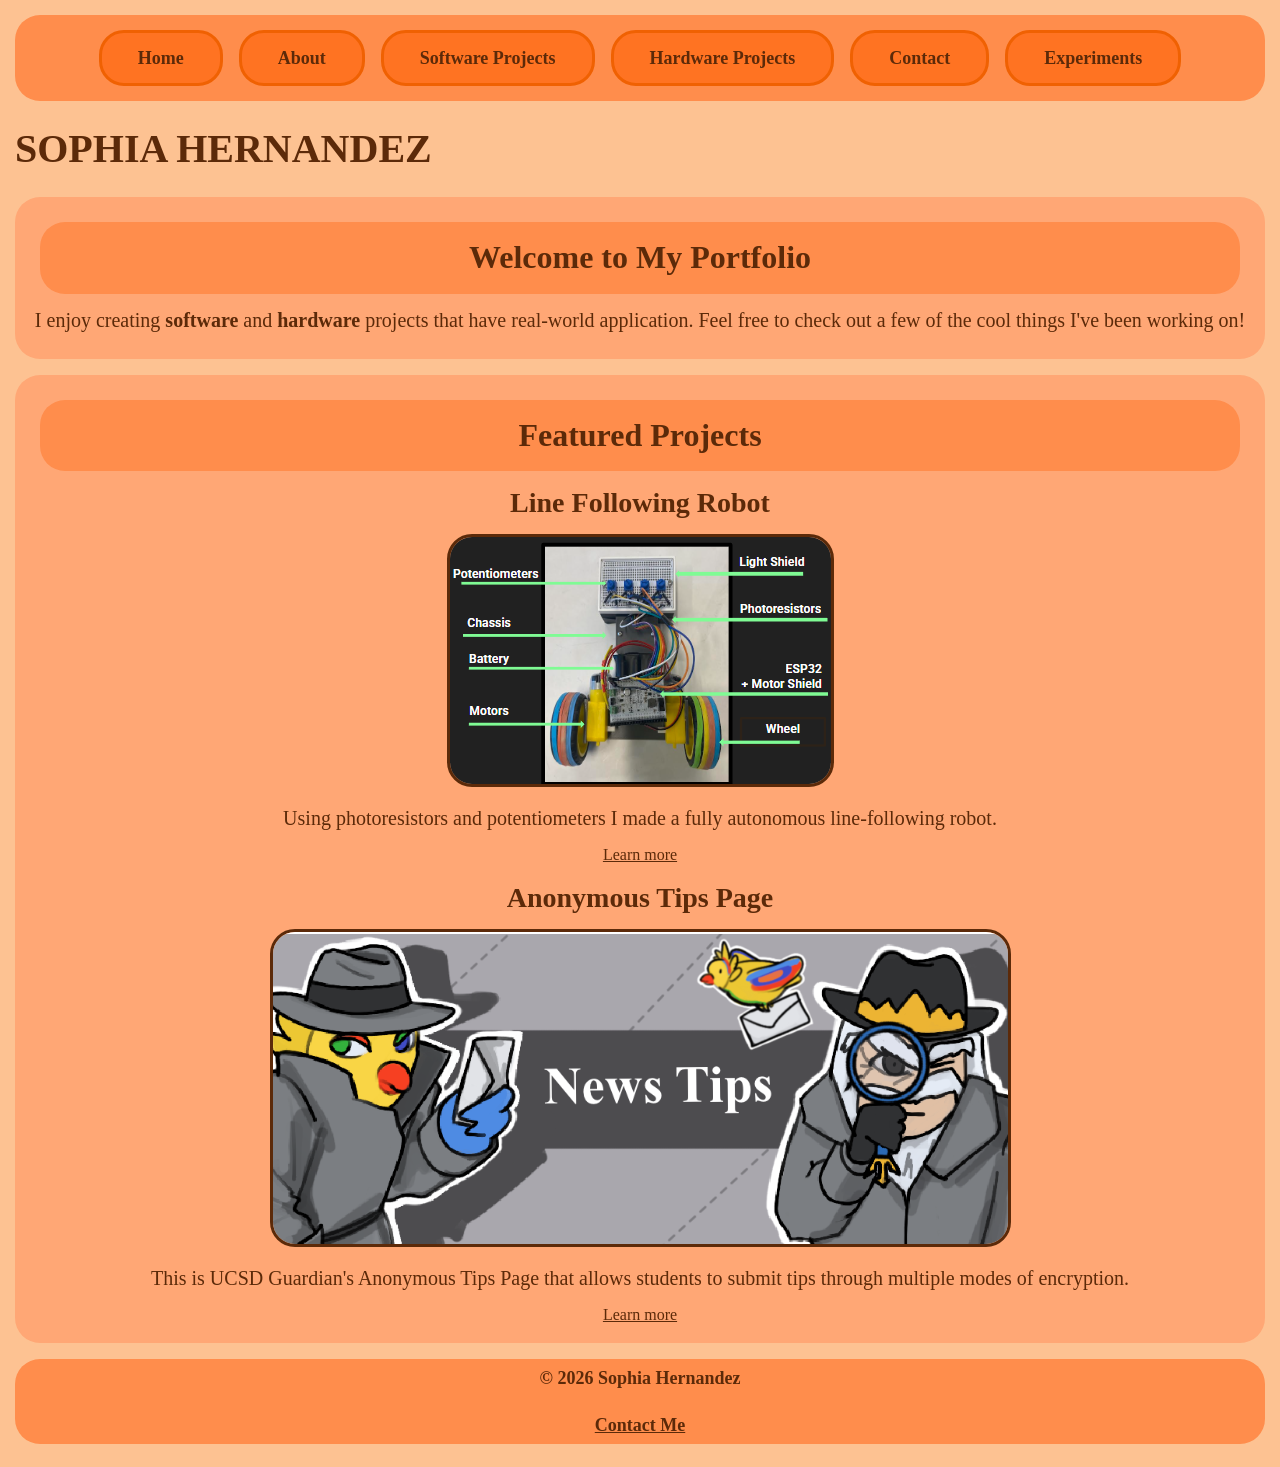
<file: index.html>
<!DOCTYPE html>
<html lang="en">
<head>
    <meta charset="UTF-8">
    <meta name="viewport" content="width=device-width, initial-scale=1.0">

    <title>Sophia Hernandez - Portfolio</title>
    <link rel="stylesheet" href="styles.css">
</head>

<body>
    <header>
        <nav>
            <ul>
                <li><a href="index.html">Home</a></li>
                <li><a href="about.html">About</a></li>
                <li><a href="software.html">Software Projects</a></li>
                <li><a href="hardware.html">Hardware Projects</a></li>
                <li><a href="contact.html">Contact</a></li>
                <li><a href="experiments.html">Experiments</a></li>
            </ul>
        </nav>
        <h1>SOPHIA HERNANDEZ</h1>
    </header>

    <main>
        <section>
            <h2>Welcome to My Portfolio</h2>
            <p>
                I enjoy creating <strong>software</strong> and <strong>hardware</strong> projects 
                that have real-world application. Feel free to check out a few of the cool things I've been
                working on!
            </p>
        </section>
        <section>
            <h2>Featured Projects</h2>
            <article>
                <h3>Line Following Robot</h3>
                    <picture>
                        <source srcset="images/line-robot.png" type="image/png">
                        <img src="images/line-robot.png" alt="Line Following Robot with materials highlighted: Light shield,
                        photoresistors, potentiometers, motors, ESP32, wheel, motor shield, battery, and chassis.">
                    </picture>
                <p>Using photoresistors and potentiometers I made a fully autonomous line-following robot.</p>
                <a href="hardware.html">Learn more</a>
            </article>
            <article>
                <h3>Anonymous Tips Page</h3>
                    <picture>
                        <source srcset="images/anon-tips.png" type="image/png">
                        <img src="images/anon-tips.png" alt="Anonymous Tips Page Title Card with two investigator birds in the background.">
                    </picture>
                <p>This is UCSD Guardian's Anonymous Tips Page that allows students to submit tips through multiple modes of encryption.</p>
                <a href="software.html">Learn more</a>
            </article>
        </section>
    </main>

    <footer>
        <p>&copy; 2026 Sophia Hernandez</p>
        <p><a href="contact.html">Contact Me</a></p>
    </footer>
</body>
</html>
</file>
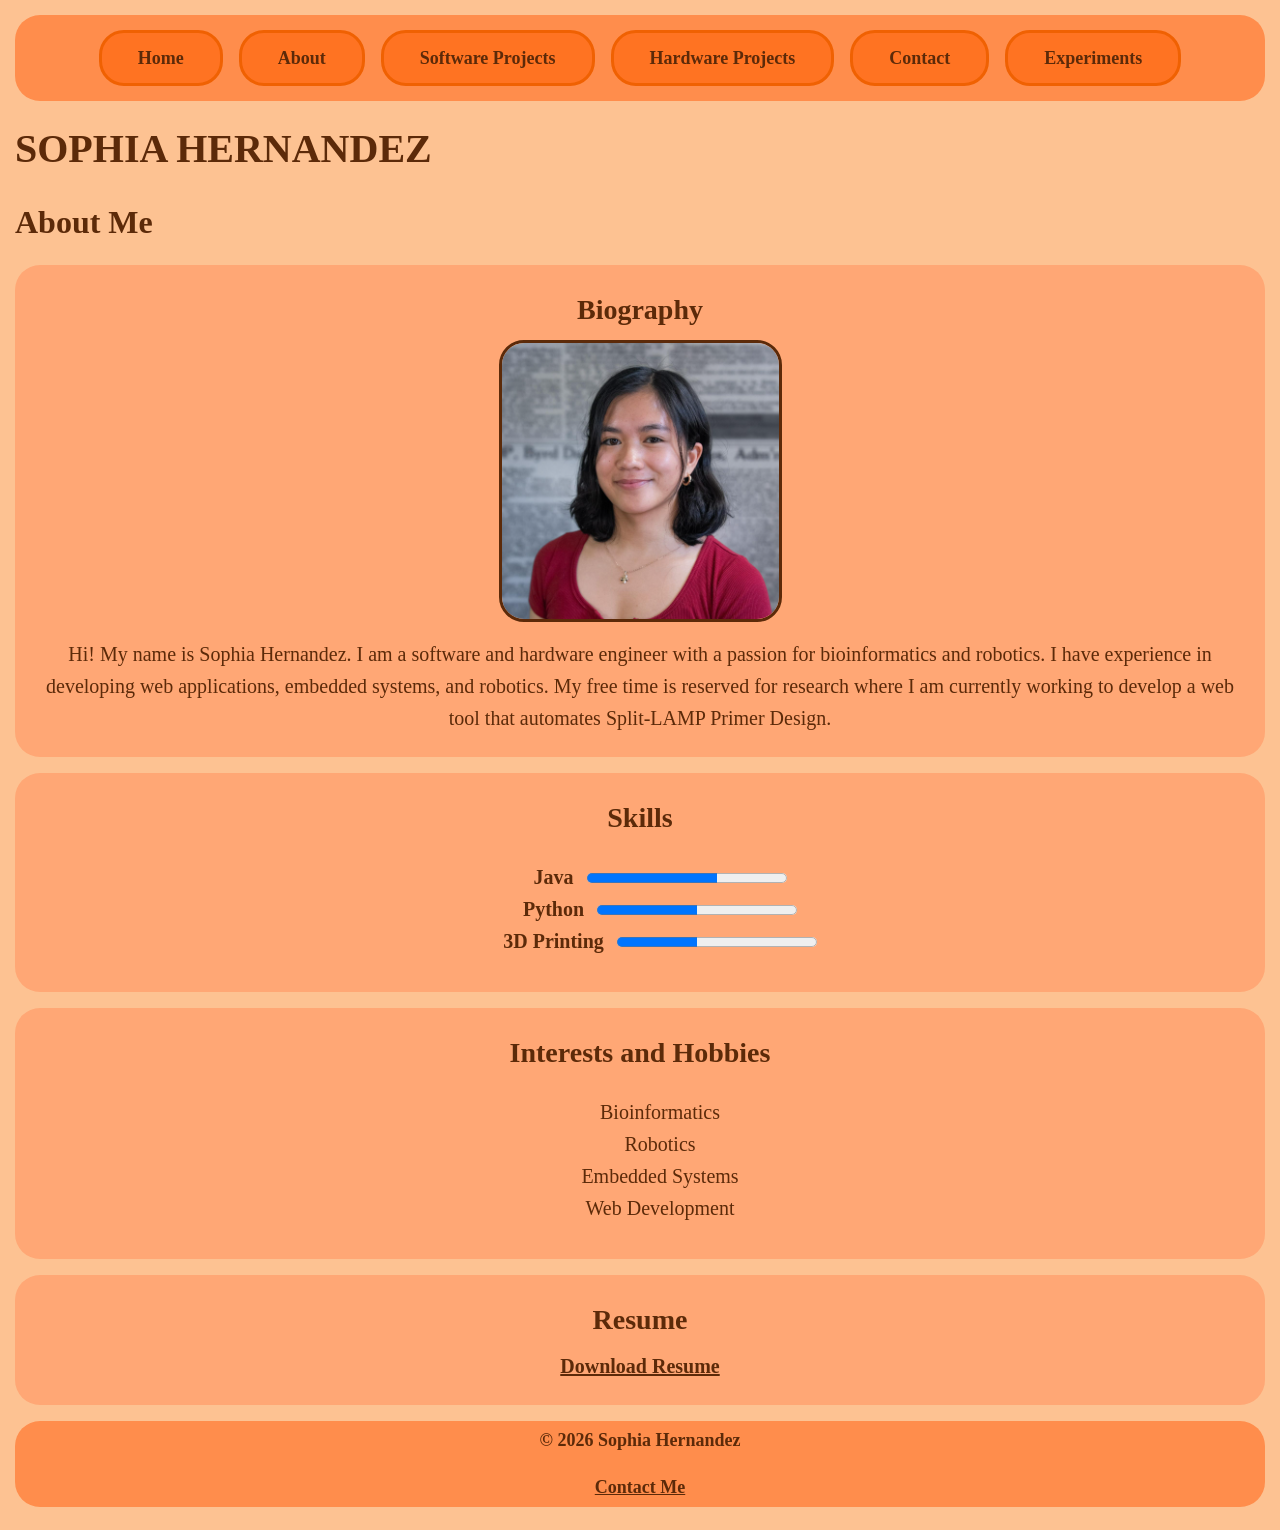
<file: about.html>
<!DOCTYPE html>
<html lang="en">
<head>
    <meta charset="UTF-8">
    <meta name="viewport" content="width=device-width, initial-scale=1.0">

    <title>About | Sophia Hernandez</title>
    <link rel="stylesheet" href="styles.css">
</head>

<body>
    <header>
        <nav>
            <ul>
                <li><a href="index.html">Home</a></li>
                <li><a href="about.html">About</a></li>
                <li><a href="software.html">Software Projects</a></li>
                <li><a href="hardware.html">Hardware Projects</a></li>
                <li><a href="contact.html">Contact</a></li>
                <li><a href="experiments.html">Experiments</a></li>
            </ul>
        </nav>
        <h1>SOPHIA HERNANDEZ</h1>
    </header>

    <main>
        <h2>About Me</h2>

        <section>
            <h3>Biography</h3>
            <img src="images/portrait-sophia.png" alt="Sophia smiling and wearing a red shirt.">
            <p>
                Hi! My name is Sophia Hernandez. I am a software and hardware engineer with a passion for bioinformatics and robotics.
                I have experience in developing web applications, embedded systems, and robotics. My free time is reserved for research where
                I am currently working to develop a web tool that automates Split-LAMP Primer Design.
            </p>
        </section>
        
        <section>
            <h3>Skills</h3>
            <ul>
                <li>
                    <label for="skill-java">Java</label>
                    <progress id="skill-java" value="65" max="100"></progress>
                </li>
                <li>
                    <label for="skill-python">Python</label>
                    <progress id="skill-python" value="50" max="100"></progress>
                </li>
                <li>
                    <label for="skill-3D-printing">3D Printing</label>
                    <progress id="skill-3D-printing" value="40" max="100"></progress>
                </li>
            </ul>
        </section>

        <section>
            <h3>Interests and Hobbies</h3>
            <ul>
                <li>Bioinformatics</li>
                <li>Robotics</li>
                <li>Embedded Systems</li>
                <li>Web Development</li>
            </ul>
        </section>

        <section>
            <h3>Resume</h3>
            <p><a href="resume.pdf" target="_blank" rel="noopener noreferrer">Download Resume</a></p>
        </section>
    </main>

    <footer>
        <p>&copy; 2026 Sophia Hernandez</p>
        <p><a href="contact.html">Contact Me</a></p>
    </footer>
</body>
</html>
</file>
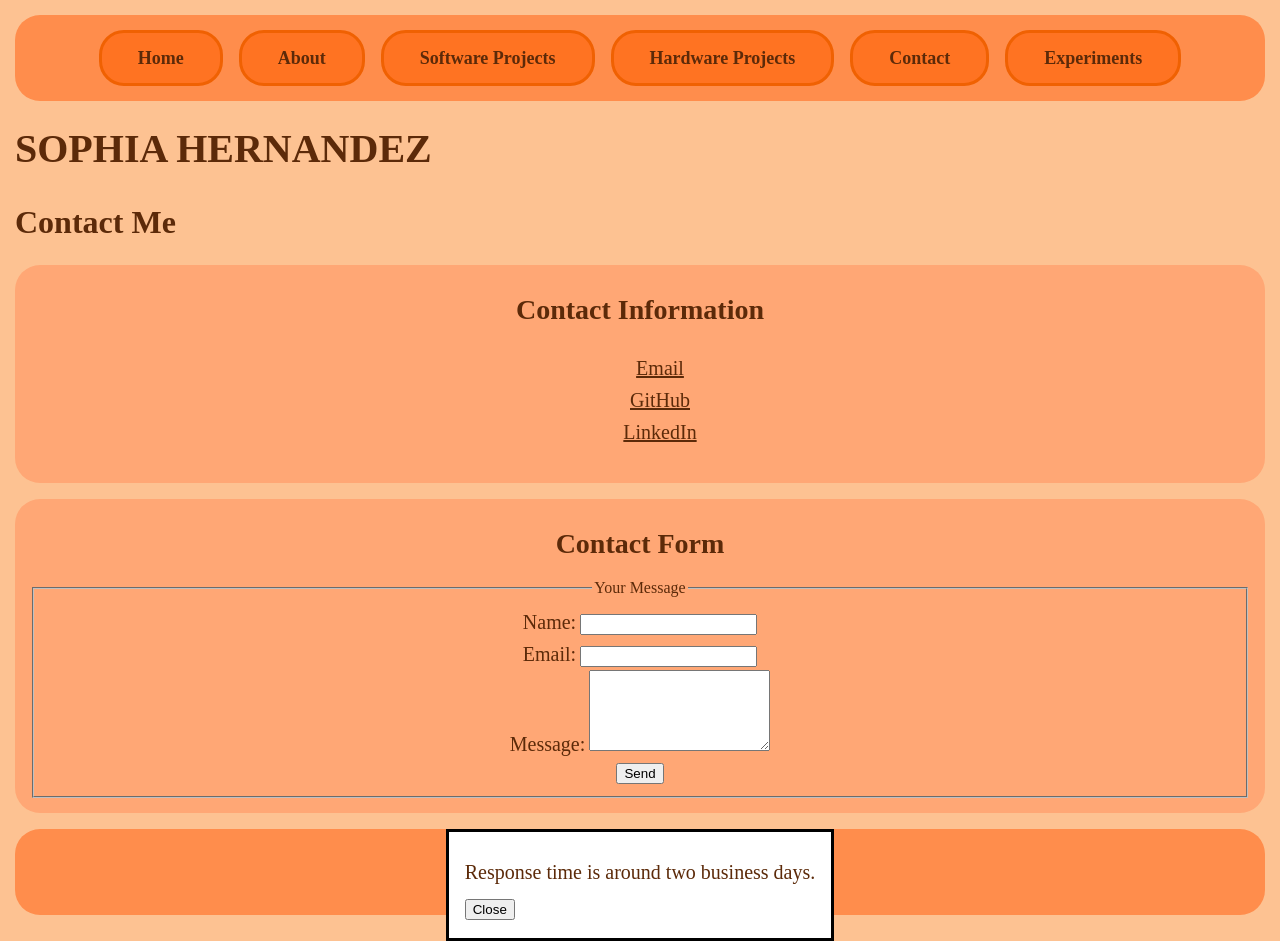
<file: contact.html>
<!DOCTYPE html>
<html lang="en">
<head>
    <meta charset="UTF-8">
    <meta name="viewport" content="width=device-width, initial-scale=1.0">

    <title>Contact | Sophia Hernandez</title>
    <link rel="stylesheet" href="styles.css">
</head>

<body>
    <header>
        <nav>
            <ul>
                <li><a href="index.html">Home</a></li>
                <li><a href="about.html">About</a></li>
                <li><a href="software.html">Software Projects</a></li>
                <li><a href="hardware.html">Hardware Projects</a></li>
                <li><a href="contact.html">Contact</a></li>
                <li><a href="experiments.html">Experiments</a></li>
            </ul>
        </nav>
        <h1>SOPHIA HERNANDEZ</h1>
    </header>

    <main>
        <h2>Contact Me</h2>

        <section>
            <h3>Contact Information</h3>
            <ul>
                <li><a href="mailto:seh013@ucsd.edu">Email</a></li>
                <li><a href="https://github.com/zenbladee" target="_blank" rel="noopener noreferrer">GitHub</a></li>
                <li><a href="https://www.linkedin.com/in/sophia-hernandez-35a32a337" target="_blank" rel="noopener noreferrer">LinkedIn</a></li>
            </ul>
        </section>
        
        <section>
            <h3>Contact Form</h3>
            <form action="#" method="post">
                <fieldset>
                    <legend>Your Message</legend>

                    <label for="name">Name:</label>
                    <input type="text" id="name" name="name" required>  

                    <br>

                    <label for="email">Email:</label>
                    <input type="email" id="email" name="email" required>

                    <br>

                    <label for="message">Message:</label>
                    <textarea id="message" name="message" rows="5" required></textarea>

                    <br>

                    <button type="submit">Send</button>
                </fieldset>
            </form>
        </section>

        <dialog id="contact-dialog" open>
            <p>Response time is around two business days.</p>
            <button commandfor="contact-dialog" command="close">Close</button>
        </dialog>

        <noscript>
            <p>This site can operate without JavaScript.</p>
        </noscript>
    </main>

    <footer>
        <p>&copy; 2026 Sophia Hernandez</p>
        <p><a href="contact.html">Contact Me</a></p>
    </footer>
</body>
</html>
</file>
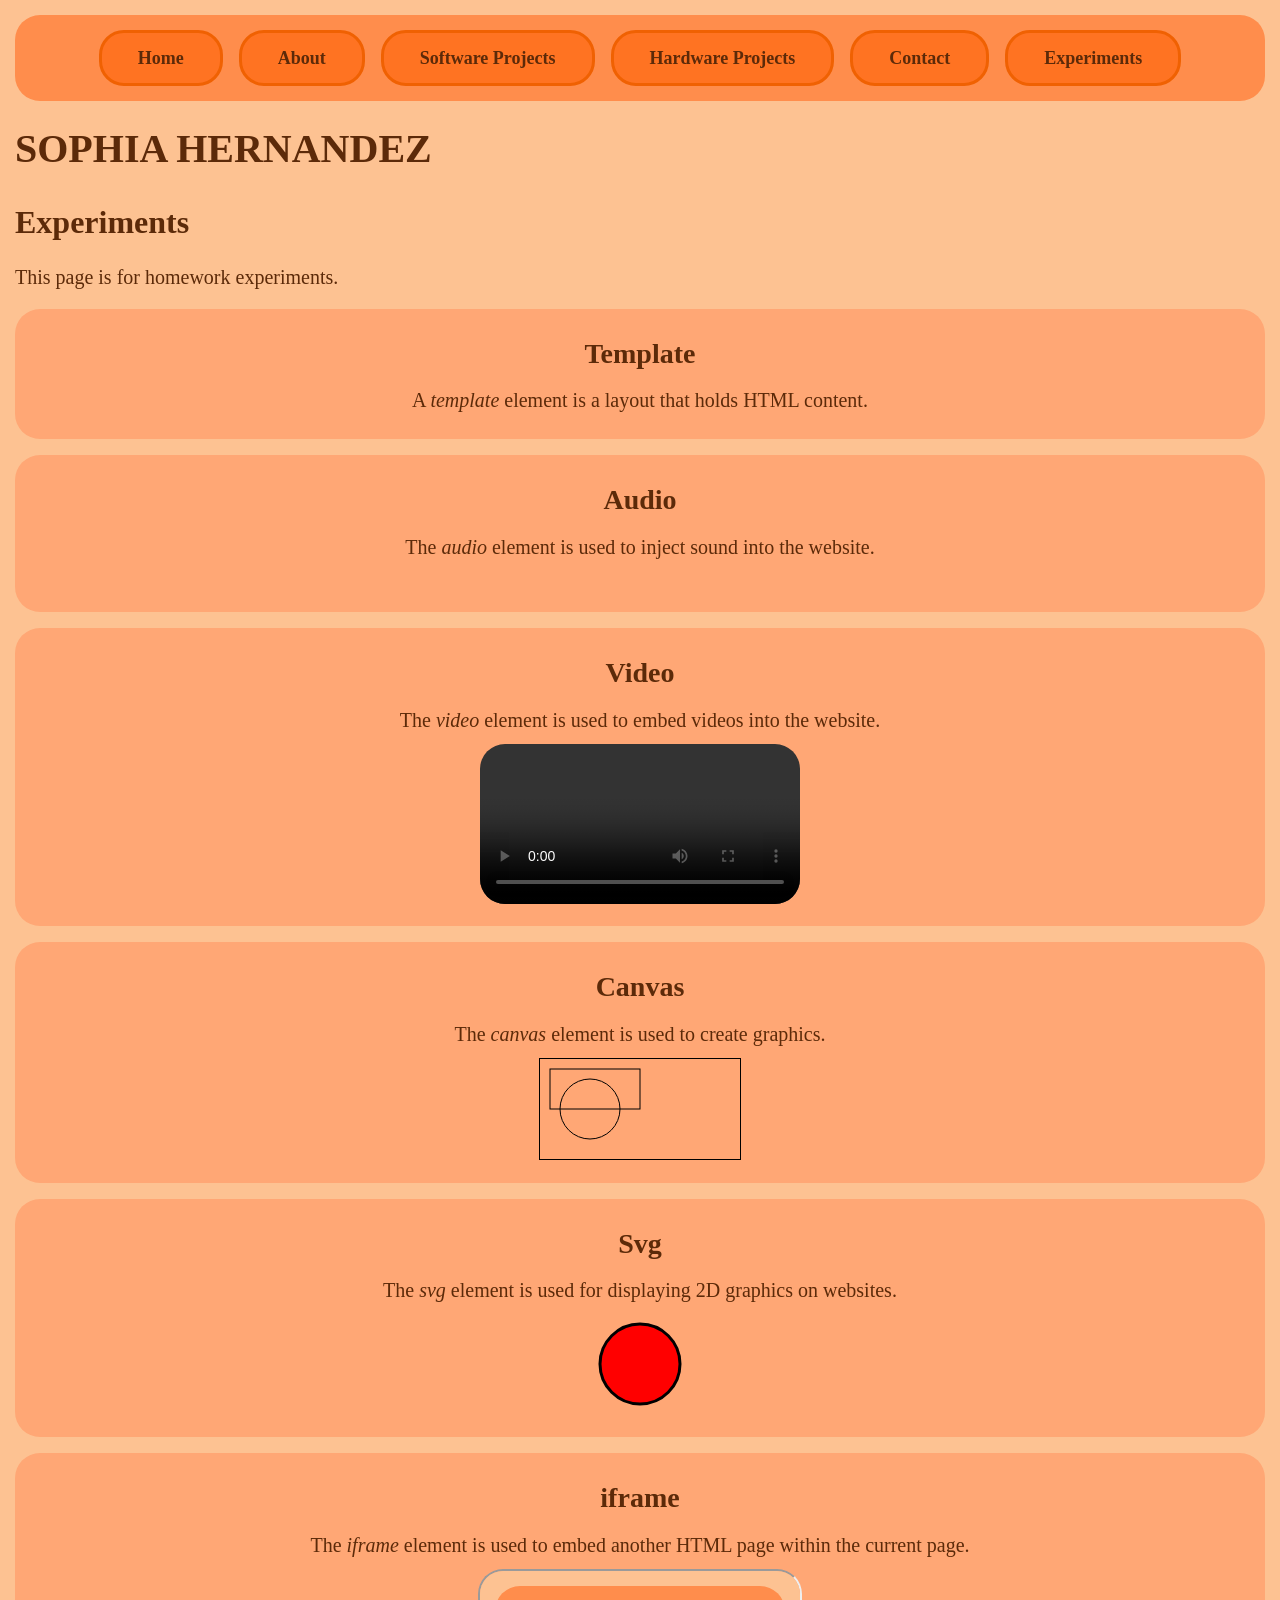
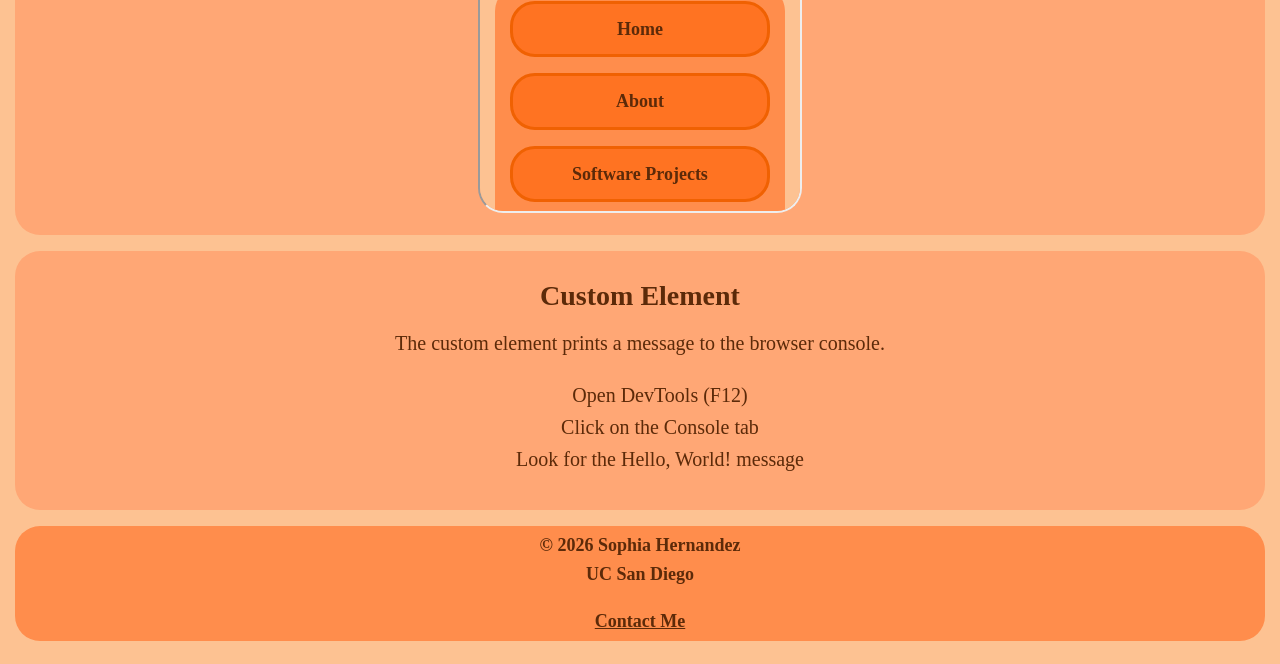
<file: experiments.html>
<!DOCTYPE html>
<html lang="en">
<head>
    <meta charset="UTF-8">
    <meta name="viewport" content="width=device-width, initial-scale=1.0">

    <title>Experiments | Sophia Hernandez</title>
    <link rel="stylesheet" href="styles.css">

</head>

<body>
    <header>
        <nav>
            <ul>
                <li><a href="index.html">Home</a></li>
                <li><a href="about.html">About</a></li>
                <li><a href="software.html">Software Projects</a></li>
                <li><a href="hardware.html">Hardware Projects</a></li>
                <li><a href="contact.html">Contact</a></li>
                <li><a href="experiments.html">Experiments</a></li>
            </ul>
        </nav>
        <h1>SOPHIA HERNANDEZ</h1>
    </header>

    <main>
        <h2>Experiments</h2>

        <p>
            This page is for homework experiments.
        </p>

        <section>
            <h3>Template</h3>
            <p>
                A <em>template</em> element is a layout that holds HTML content.
            </p>
            <template id="paragraph-template">
                <h4>Template Title</h4>
                <p>This is a paragraph inside the template.</p>
            </template>
        </section>

        <section>
            <h3>Audio</h3>
            <p>The <em>audio</em> element is used to inject sound into the website.</p>
            <audio controls>
                <source src="audio/sample-audio.mp3" type="audio/mpeg">
            </audio>
        </section>

        <section>
            <h3>Video</h3>
            <p>The <em>video</em> element is used to embed videos into the website.</p>
            <video controls width="320" height="240">
                <source src="video/sample-video.mp4" type="video/mp4">
            </video>
        </section>

        <section>
            <h3>Canvas</h3>
            <p>The <em>canvas</em> element is used to create graphics.</p>
            <canvas id="myCanvas" width="200" height="100" style="border:1px solid #000000;">
            </canvas>
        </section>

        <section>
            <h3>Svg</h3>
            <div>
                <p>
                    The <em>svg</em> element is used for displaying 2D graphics on websites.
                </p>
                <svg width="100" height="100">
                    <circle cx="50" cy="50" r="40" stroke="black" stroke-width="3" fill="red" />
                </svg>
            </div>
        </section>

        <section>
            <h3>iframe</h3>
            <p>The <em>iframe</em> element is used to embed another HTML page within the current page.</p>
            <iframe src="about.html" width="320" height="240"></iframe>
        </section>

        <section>
            <h3>Custom Element</h3>
            <p> 
                The custom element prints a message to the browser console.
            </p>
            <ol>
                <li>Open DevTools (<span>F12</span>)</li>
                <li>Click on the Console tab</li>
                <li>Look for the Hello, World! message</li>
            </ol>
            <hello-world></hello-world>
        </section>

    </main>
    <footer>
        <p>&copy; 2026 Sophia Hernandez <br> UC San Diego</p>
        <p><a href="contact.html">Contact Me</a></p>
    </footer>

    <script>
        const canvas = document.getElementById('myCanvas');
        const ctx = canvas.getContext('2d');
        ctx.strokeStyle ="black";
        ctx.strokeRect(10, 10, 90, 40);
        ctx.beginPath();
        ctx.arc(50, 50, 30, 0, 2 * Math.PI);
        ctx.stroke();
    </script>

    <script>
        class HelloWorld extends HTMLElement {
            connectedCallback() {
                console.log('Hello World!');
            }
        }

        customElements.define('hello-world', HelloWorld);
    </script>
</body>
</html>
</file>
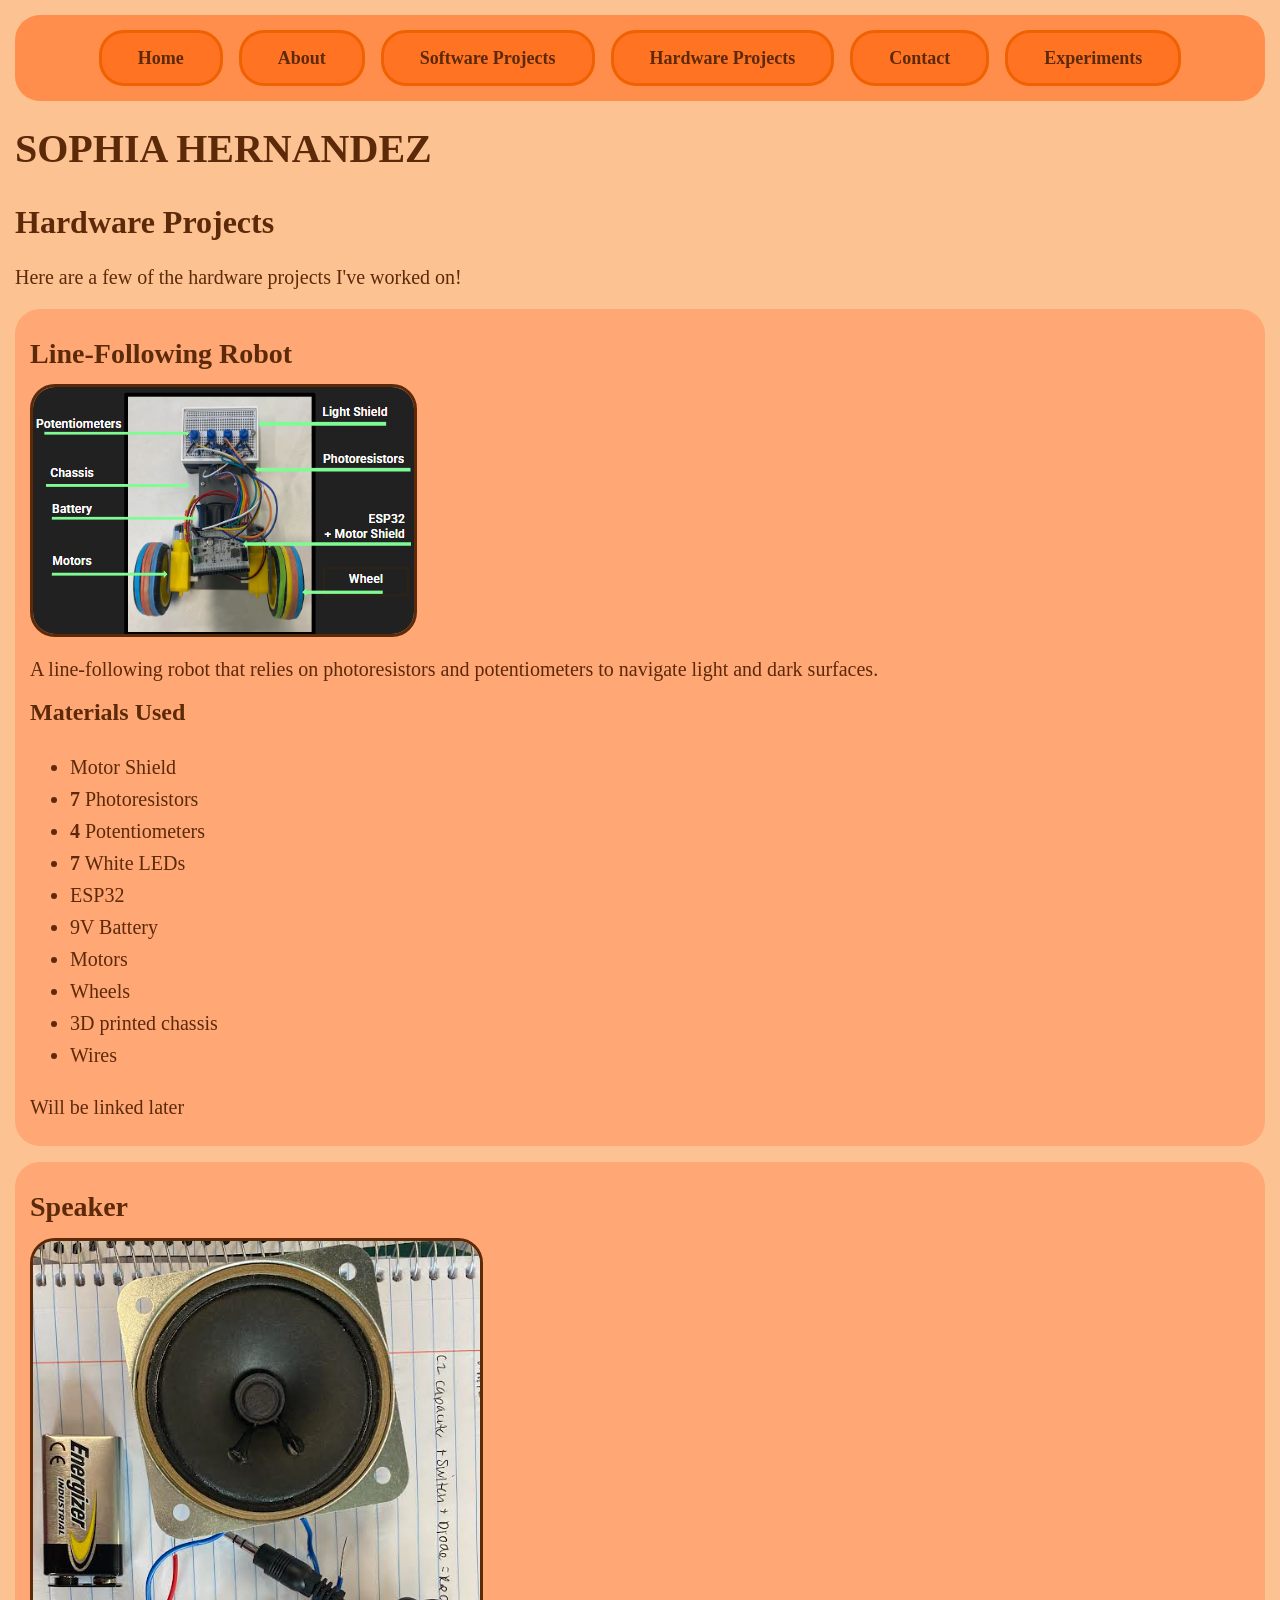
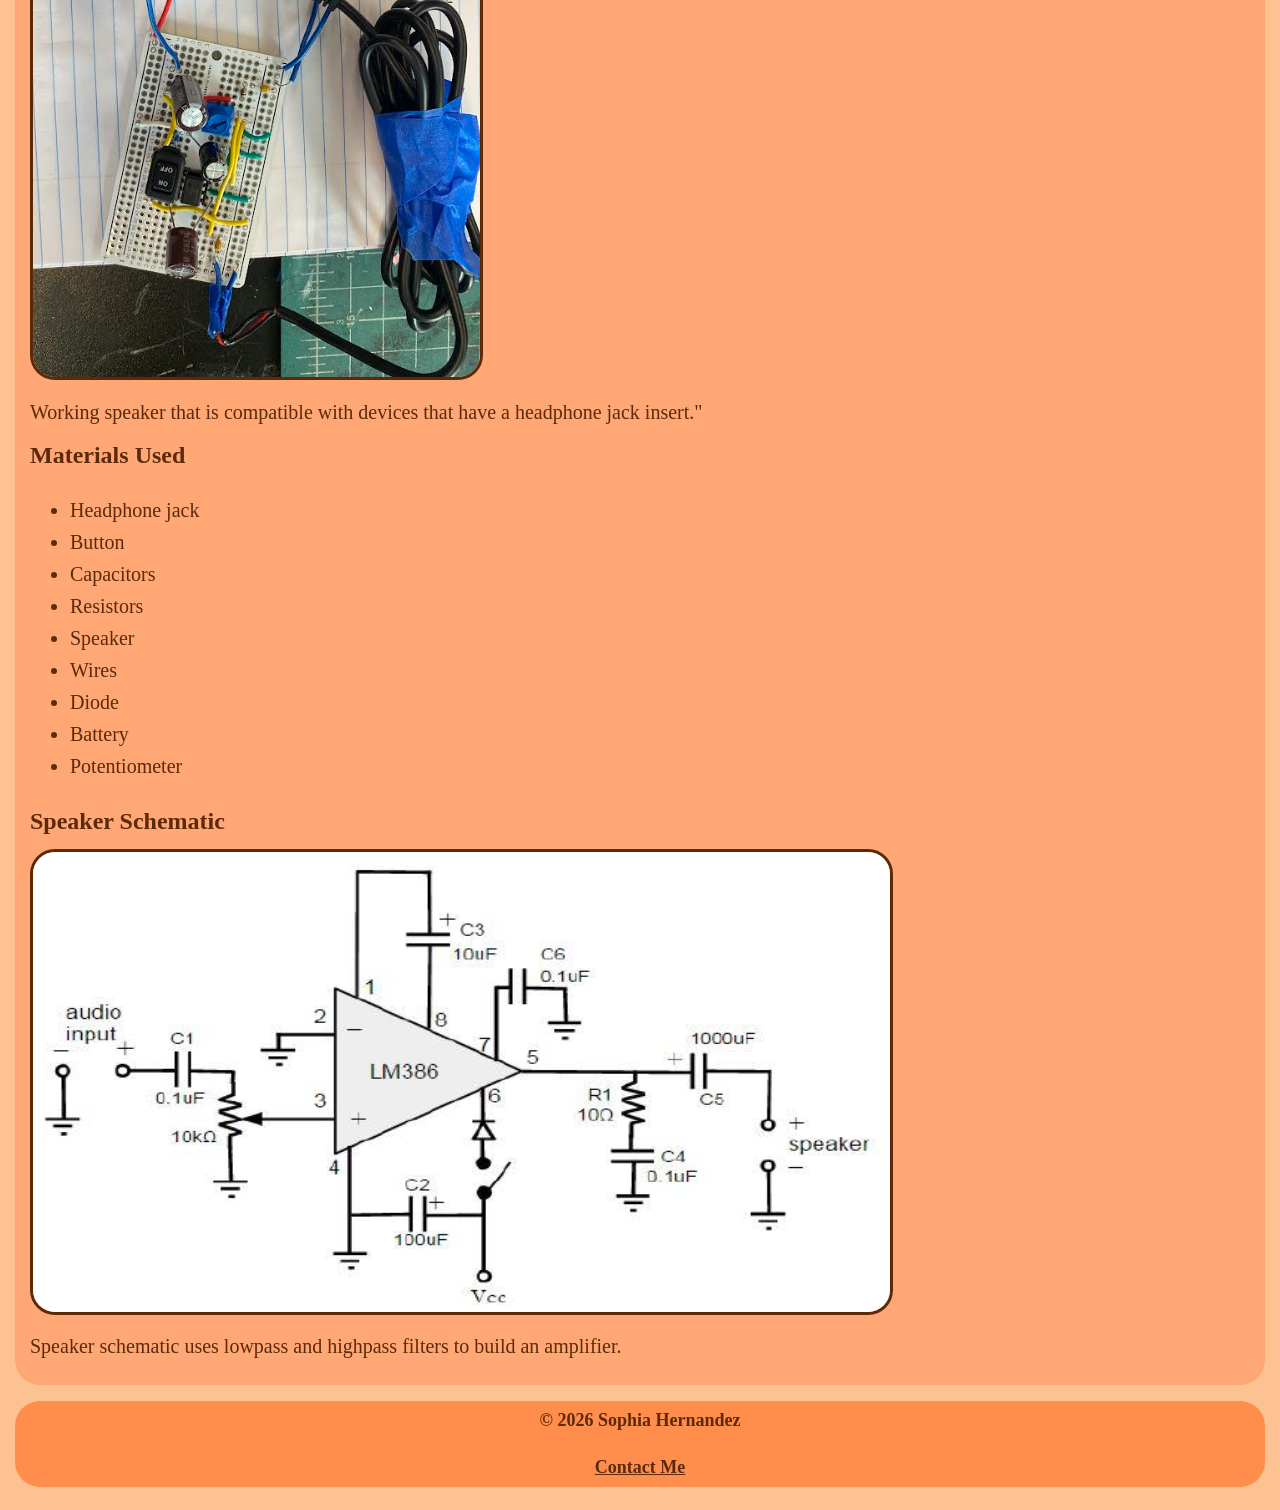
<file: hardware.html>
<!DOCTYPE html>
<html lang="en">
<head>
    <meta charset="UTF-8">
    <meta name="viewport" content="width=device-width, initial-scale=1.0">

    <title>Hardware Projects | Sophia Hernandez</title>
    <link rel="stylesheet" href="styles.css">
</head>

<body>
    <header>
        <nav>
            <ul>
                <li><a href="index.html">Home</a></li>
                <li><a href="about.html">About</a></li>
                <li><a href="software.html">Software Projects</a></li>
                <li><a href="hardware.html">Hardware Projects</a></li>
                <li><a href="contact.html">Contact</a></li>
                <li><a href="experiments.html">Experiments</a></li>
            </ul>
        </nav>
        <h1>SOPHIA HERNANDEZ</h1>
    </header>

    <main>
        <h2>Hardware Projects</h2>
        <p>Here are a few of the hardware projects I've worked on!</p>
        <project-card>
            <article>
                <h3>Line-Following Robot</h3>
                <img src="images/line-robot.png" alt="Line Following Robot with materials highlighted: Light shield,
                    photoresistors, potentiometers, motors, ESP32, wheel, motor shield, battery, and chassis">
                <p>
                   A line-following robot that relies on photoresistors and potentiometers to navigate light and dark surfaces.
                </p>
                <h4>Materials Used</h4>
                <ul>
                    <li>Motor Shield</li>
                    <li><b>7</b> Photoresistors</li>
                    <li><b>4</b> Potentiometers</li>
                    <li><b>7</b> White LEDs</li>
                    <li>ESP32</li>
                    <li>9V Battery</li>
                    <li>Motors</li>
                    <li>Wheels</li>
                    <li>3D printed chassis</li>
                    <li>Wires</li>
                </ul>
                <p>Will be linked later</p>
            </article>
        </project-card>
        <project-card>
            <article>
                <h3>Speaker</h3>
                <img src="images/speaker.png" alt="Photograph of speaker circuit with headphone jack and speaker circuit. Background is a desk and and a notebook.">
                <p>Working speaker that is compatible with devices that have a headphone jack insert."</p>
                <h4>Materials Used</h4>
                <ul>
                    <li>Headphone jack</li>
                    <li>Button</li>
                    <li>Capacitors</li>
                    <li>Resistors</li>
                    <li>Speaker</li>
                    <li>Wires</li>
                    <li>Diode</li>
                    <li>Battery</li>
                    <li>Potentiometer</li>
                </ul>
                <h4>Speaker Schematic</h4>
                <img src="images/speaker-schematic.png" alt="Speaker schematic with all variables labeled and listed. Circuit consists of a highpass and lowpass filter.">
                <p>Speaker schematic uses lowpass and highpass filters to build an amplifier. </p>
            </article>
        </project-card>
    </main>
    <footer>
        <p>&copy; 2026 Sophia Hernandez</p>
        <p><a href="contact.html">Contact Me</a></p>
    </footer>
</body>
</html>
</file>
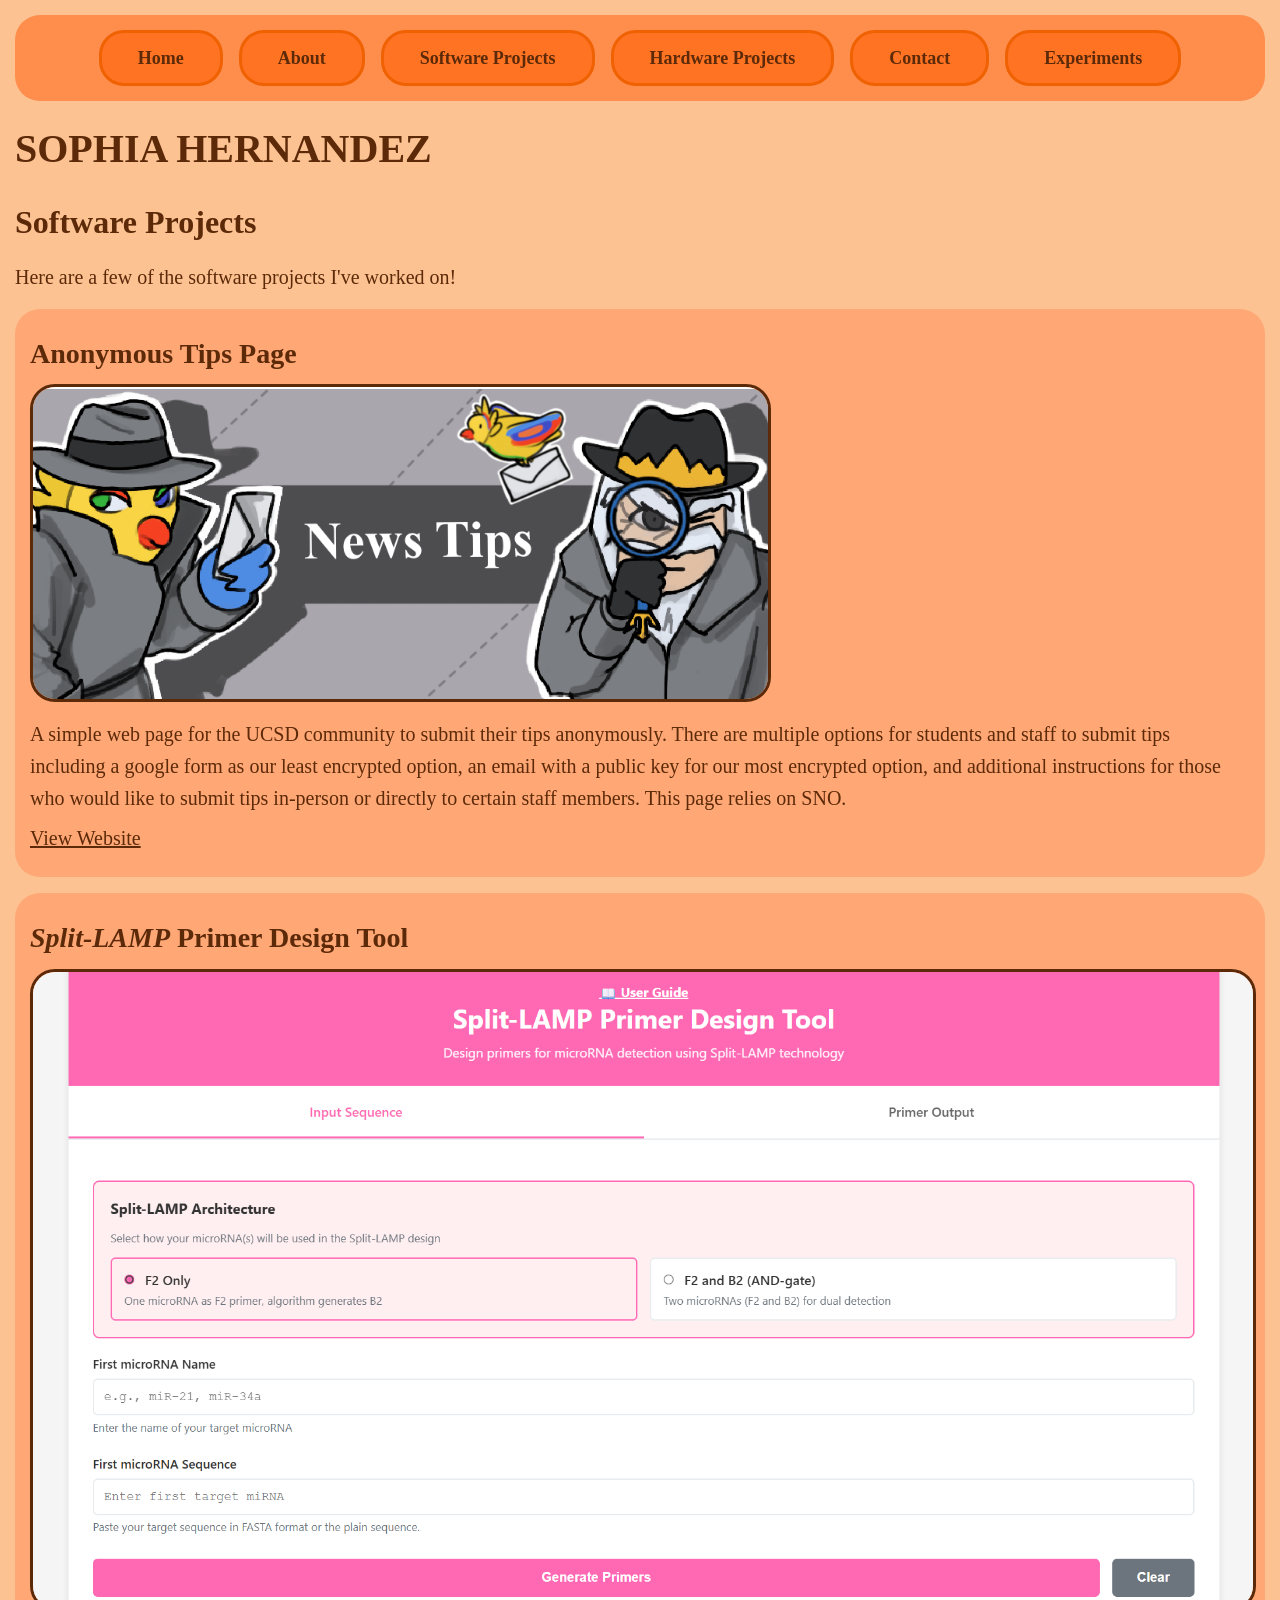
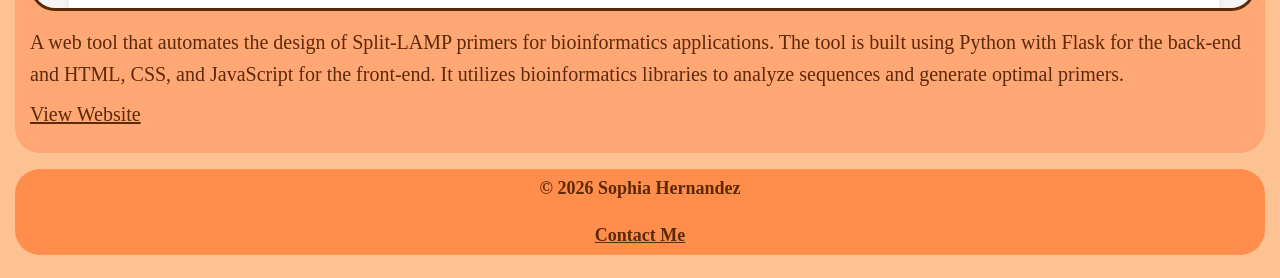
<file: software.html>
<!DOCTYPE html>
<html lang="en">
<head>
    <meta charset="UTF-8">
    <meta name="viewport" content="width=device-width, initial-scale=1.0">

    <title>Software Projects | Sophia Hernandez</title>
    <link rel="stylesheet" href="styles.css">
</head>

<body>
    <header>
        <nav>
            <ul>
                <li><a href="index.html">Home</a></li>
                <li><a href="about.html">About</a></li>
                <li><a href="software.html">Software Projects</a></li>
                <li><a href="hardware.html">Hardware Projects</a></li>
                <li><a href="contact.html">Contact</a></li>
                <li><a href="experiments.html">Experiments</a></li>
            </ul>
        </nav>
        <h1>SOPHIA HERNANDEZ</h1>
    </header>

    <main>
        <h2>Software Projects</h2>
        <p>Here are a few of the software projects I've worked on!</p>
        <project-card>
            <article>
                <h3>Anonymous Tips Page</h3>
                <img src="images/anon-tips.png" alt="Anonymous Tips Page Title Card with two investigator birds in the background.">
                <p>
                    A simple web page for the UCSD community to submit their tips anonymously. There are multiple options for students and staff to submit tips
                    including a google form as our least encrypted option, an email with a public key for our most encrypted option, and additional instructions for 
                    those who would like to submit tips in-person or directly to certain staff members. This page relies on SNO.
                </p>
                <p><a href="https://ucsdguardian.org/news-tips/" target="_blank" rel="noopener noreferrer">View Website</a></p>
            </article>
        </project-card>
        <project-card>
            <article>
                <h3><i>Split-LAMP</i> Primer Design Tool</h3>
                <img src="images/split-lamp-tool.png" alt="Screenshot of the Split-LAMP Primer Design Tool input fields as well as a user guide
                    which is located at the top.">
                <p>
                    A web tool that automates the design of Split-LAMP primers for bioinformatics applications. 
                    The tool is built using Python with Flask for the back-end and HTML, CSS, and JavaScript for the front-end. 
                    It utilizes bioinformatics libraries to analyze sequences and generate optimal primers.
                </p>
                <p><a href="https://vsantiago-ucsd.github.io/ESRP_Split-LAMP_Primer_Design_Tool/" target="_blank" rel="noopener noreferrer">View Website</a></p>
            </article>
        </project-card>
    </main>
    <footer>
        <p>&copy; 2026 Sophia Hernandez</p>
        <p><a href="contact.html">Contact Me</a></p>
    </footer>
</body>
</html>
</file>
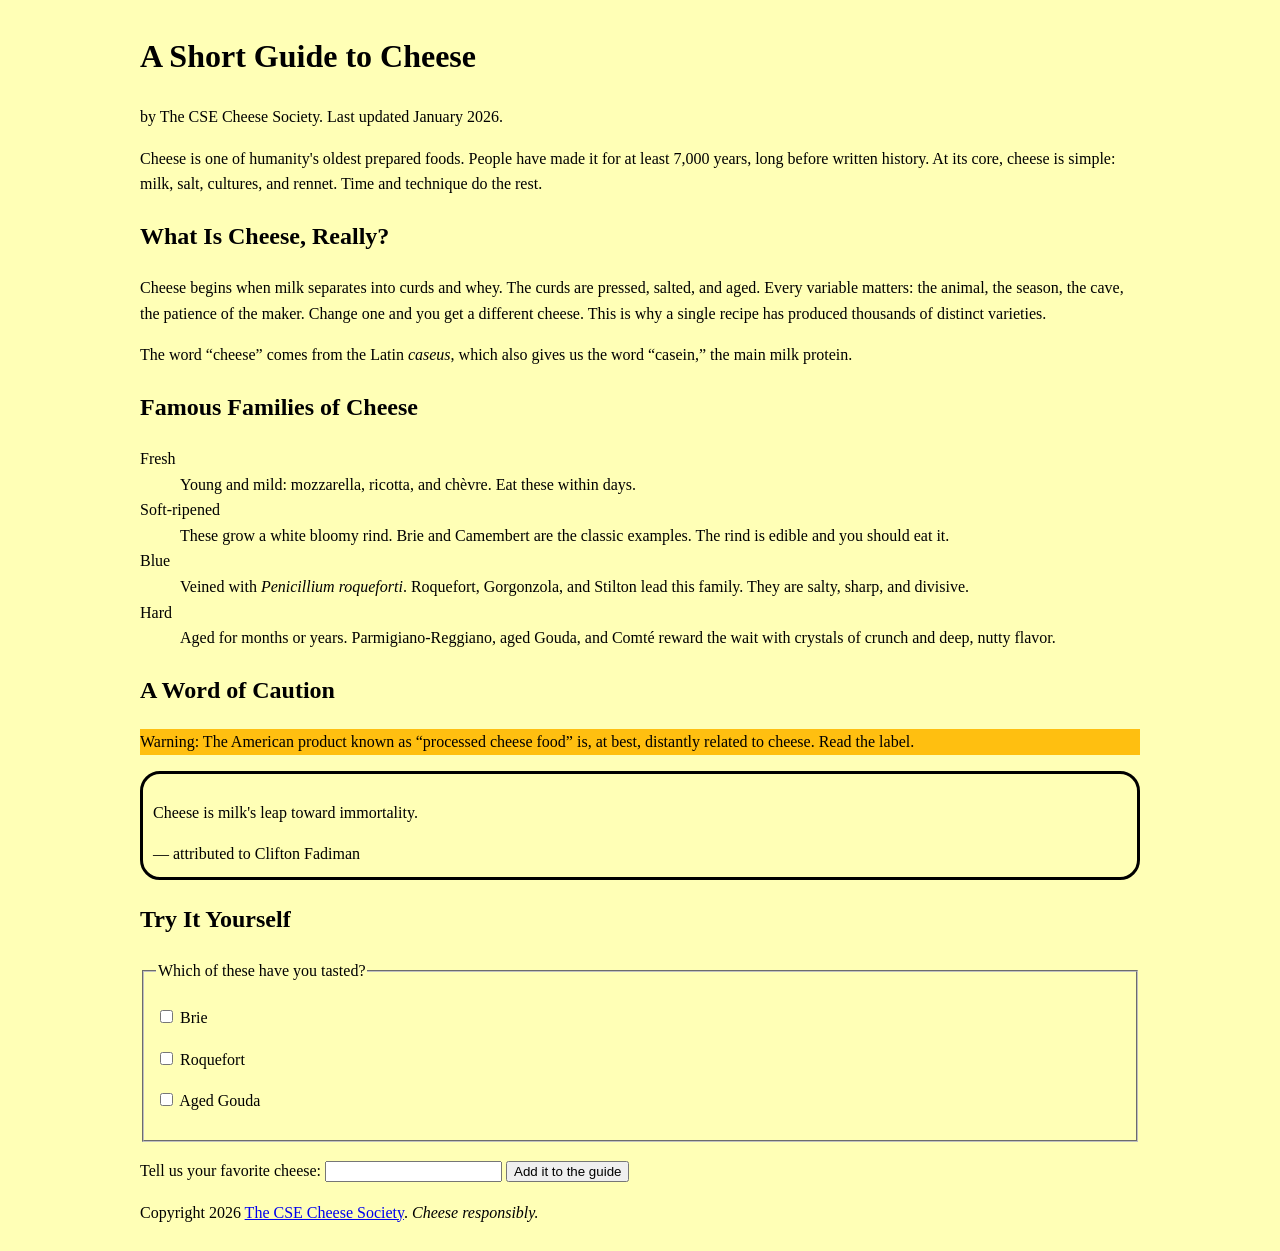
<file: part1/cheese.html>
<!DOCTYPE html>
<html lang="en">
<head>
  <meta charset="UTF-8">
  <meta name="viewport" content="width=device-width, initial-scale=1">
  <title>A Short Guide to Cheese</title>

  <link rel="stylesheet" href="cheese.css">
  
</head>
<body>
  <header>
    <h1>A Short Guide to Cheese</h1>
    <p>by The CSE Cheese Society. Last updated <time datetime="2026-01">January 2026</time>.</p>
  </header>

  <main>
    <article>
      <p>Cheese is one of humanity's oldest prepared foods. People have made
      it for at least 7,000 years, long before written history. At its core,
      cheese is simple: milk, salt, cultures, and rennet. Time and technique
      do the rest.</p>

      <section>
        <h2>What Is Cheese, Really?</h2>
        <p>Cheese begins when milk separates into curds and whey. The curds
        are pressed, salted, and aged. Every variable matters: the animal,
        the season, the cave, the patience of the maker. Change one and you
        get a different cheese. This is why a single recipe has produced
        thousands of distinct varieties.</p>
        <p>The word <q>cheese</q> comes from the Latin
        <span class="latin" lang="la">caseus</span>, which also gives us the word
        <q>casein,</q> the main milk protein.</p>
      </section>

      <section>
        <h2>Famous Families of Cheese</h2>

        <dl>
          <dt>Fresh</dt>
          <dd>Young and mild: mozzarella, ricotta, and
          <span lang="fr">chèvre</span>. Eat these within days.</dd>

          <dt>Soft-ripened</dt>
          <dd>These grow a white bloomy rind. Brie and Camembert are the
          classic examples. The rind is edible and you should eat it.</dd>

          <dt>Blue</dt>
          <dd>Veined with <span class="latin" lang="la">Penicillium
          roqueforti</span>. Roquefort, Gorgonzola, and Stilton lead this
          family. They are salty, sharp, and divisive.</dd>

          <dt>Hard</dt>
          <dd>Aged for months or years. Parmigiano-Reggiano, aged Gouda,
          and <span lang="fr">Comté</span> reward the wait with crystals
          of crunch and deep, nutty flavor.</dd>
        </dl>
      </section>

      <section>
        <h2>A Word of Caution</h2>
        <p id="warning">Warning: The American product known as
        <q>processed cheese food</q> is, at best, distantly related to
        cheese. Read the label.</p>

        <blockquote>
          <p>Cheese is milk's leap toward immortality.</p>
          <footer>— attributed to Clifton Fadiman</footer>
        </blockquote>
      </section>

      <section>
        <h2>Try It Yourself</h2>
        <form>
          <fieldset>
            <legend>Which of these have you tasted?</legend>
            <p><input type="checkbox" id="c-brie" name="tasted" value="brie">
               <label for="c-brie">Brie</label></p>
            <p><input type="checkbox" id="c-roquefort" name="tasted" value="roquefort">
               <label for="c-roquefort">Roquefort</label></p>
            <p><input type="checkbox" id="c-gouda" name="tasted" value="gouda">
               <label for="c-gouda">Aged Gouda</label></p>
          </fieldset>
          <p>
            <label for="fav">Tell us your favorite cheese:</label>
            <input type="text" id="fav" name="favorite">
            <button type="submit">Add it to the guide</button>
          </p>
        </form>
      </section>
    </article>
  </main>
  <footer>
    <p>Copyright 2026 <a href="https://example.com/cheese-society">The CSE
    Cheese Society</a>. <em>Cheese responsibly.</em></p>
  </footer>
</body>
</html>
</file>
<file: styles.css>
/* Custom Properties on Root */

:root {
    /* Colors */
    --color-bg: rgb(253, 194, 146); /* softer background */
    --color-section-bg: rgb(255, 167, 117);
    --color-blocks: rgb(255, 141, 76);
    --color-text: rgb(92, 42, 9);
    --color-button: rgb(255, 115, 34);
    --color-button-border: rgb(240, 97, 2);

    /* Font Stack */
    --font-all: "Times New Roman", Times, serif;
    --font18: 1.125rem;

    /* Layout Value */
    --max-width: 1500px;
    --padding: 15px;
    --border-rad: 25px;
}

/* Body Styles */
body {
    /* Typography and Inheritance Section */
    background-color: var(--color-bg);
    font-family: var(--font-all);
    color: var(--color-text);
    line-height: 1.6;

    /* Layout and Box Model */
    max-width: var(--max-width);
    margin: 0 auto; /* 0's at the top and bottom and centers page */
    padding: var(--padding);
}

/* Headers  */
h1 {
    color: var(--color-text);
    font-size: 2.5rem;
    margin-top: 1rem;
    margin-bottom: 1rem;
}

h2 {
    color: var(--color-text);
    font-size: 2rem;
    margin-top: 0.75rem;
    margin-bottom: 0.75rem;
}

h3 {
    color: var(--color-text);
    font-size: 1.75rem;
    margin-top: 0.5rem;
    margin-bottom: 0.5rem;
}

h4 {
    color: var(--color-text);
    font-size: 1.5rem;
    margin-top: 0.5rem;
    margin-bottom: 0.5rem;
}

p {
    color: var(--color-text);
    font-size: 1.25rem;
    margin-top: 0.5rem;
    margin-bottom: 0.5rem;
}

section {
    background-color: var(--color-section-bg);
    border-radius: 25px;
    padding: var(--padding);
    margin-top: 1rem;
    margin-bottom: 1rem;

    justify-content: center;
    text-align: center;
}

section h2 {
    background-color: var(--color-blocks);
    border-radius: 25px;
    margin: 10px;
    padding: 10px;
}

section > ul {
    list-style: none;
}

label {
    font-size: 1.25rem;
}

section li label {
    font-size: 1.25rem;
    font-weight: bold;
}

ol {
    list-style: none;
    font-size: 1.25rem;
}

ul {
    font-size: 1.25rem;
}
/* Navigation */

nav {
    background-color: var(--color-blocks);
    border-radius: var(--border-rad);
}

/* Selectors in Context */
nav > ul { /* This is a child combinator which targets the ul tag and it is a child of nav*/
    list-style: none;
    margin: 0;
    padding: var(--padding); /* Padding to the left and right*/
    flex-wrap: wrap;
    display: flex;
    justify-content: center;
    gap: 1rem;
}

nav li {
    background-color: var(--color-button);
    display: flex;
    justify-content: center;

    /* Border */
    border: var(--color-button-border);
    border-radius: var(--border-rad);
    border-style: solid;
}

nav li a {
    font-size: var(--font18);
    color: var(--color-text);
    text-decoration-line: none;
    font-weight: bold;

    margin: 0;
    padding: 0.6em 2em;
    
    display: flex;
    justify-content: center;
}

footer {
    background-color: var(--color-blocks);
    border-radius: var(--border-rad);
}

footer p {
    font-size: var(--font18);
    color: var(--color-text);
    font-weight: bold;

    text-align: center;

    padding: 5px;
}

footer a {
    font-size: var(--font18);
    color: var(--color-text);
    font-weight: bold;
}

@media (max-width: 600px) {
    nav > ul {
        flex-direction: column;
    }
}

/* Selectors in Context */
label + progress { /* Label + progress: they are adjacent siblings that selects progress after label so they sit side by side*/
    padding: 10px;
    margin-left: 0.5rem;
    max-width: 100%;
}   

footer p ~ p { /* They are subsequent siblings where the paragraph after the first is the one that is targeted so it is separate from copyright section*/
    margin-top: 0;
    font-size: 1rem;
}

/* Attribute Selector */
a[href$=".pdf"] { /* Targets any link that has an href which ends in .pdf (this is mainly used for my resume to be downloaded) */
    color: var(--color-text);
    text-decoration: underline;
    font-weight: bold;
}

/* Layout and Responsiveness  */

/*Mainly for experiments page so that it won't scroll sideways*/
img {
    max-width: 100%;
    height: auto;
    
    border-radius: 25px;
    border-style: solid;
    border-color: var(--color-text);
    
}

audio {
    max-width: 100%;
    height: auto;
}

video {
    max-width: 100%;
    border-radius: 25px;
    height: auto;
}

canvas {
    max-width: 100%;
    height: auto;
}

svg {
    max-width: 100%;
    height: auto;
}

iframe {
    max-width: 100%;
    border-radius: 25px;
}

a {
    color: var(--color-text);
    text-decoration: underline;
}

/* Hover Section */
a:hover {
    text-decoration: underline;
    background-color: var(--color-button);
    border-radius: var(--border-rad);
}

nav li a:hover{
    text-decoration: underline;
    background-color: var(--color-bg);
    border-radius: var(--border-rad);
}

footer a:hover {
    text-decoration: underline;
    background-color: var(--color-bg);
    border-radius: var(--border-rad);
}

/* Focus Section */
a:focus {
    color: var(--color-text);
    outline: 3px;
    outline-style: solid;
}

input:focus {
    color: var(--color-text);
    outline: 3px;
    outline-style: solid;
}

button:focus {
    color: var(--color-text);
    outline: 3px;
    outline-style: solid;
}

/* From hardware.html and software.html*/
project-card {
    display: block;
    background-color: var(--color-section-bg);
    border-radius: 25px;

    margin-bottom: 1rem;
    margin-top: 1rem;
    padding: var(--padding);
}
</file>
<file: part1/cheese.css>
/* Sophia Hernandez - https://github.com/zenbladee/CSE134B-HW3 */

body {
    /* Typography and Inheritance Section */
    font-family: "Times New Roman", Times, serif;
    color: black;
    line-height: 1.6;

    /* Layout and Box Model */
    max-width: 1000px;
    margin: 0 auto; /* 0's at the top and bottom and centers page */
    padding: 10px;

    background-color: rgb(255, 255, 182);
}

/* Basic Selectors */

h1 {
    font-size: 2rem;
}

h2 {
    font-size: 1.5rem; /* Smaller than h1 - 24px */
}

/* Italicizes both Latin Terms */
.latin {
    font-style: italic;
}

/* Gives a distinct background color (yellow orange for warning) */
#warning {
    background-color: rgb(255, 191, 16);
}

/* Layout and Box Model */
blockquote {
    /* Visible border: */
    border: 3px;
    border-style: solid; /* Lines are solid */
    border-radius: 20px; /* Rounded corners */
    border-color: black;

    /* Margin Outside the Border */
    margin: 1rem 0;
    padding: 10px;
}

/* Hover and Focus */

/* Links */
a:hover {
    background-color: rgb(255, 208, 79);
    outline: 3px black;
    outline-style: solid;
}

a:focus {
    background-color: rgb(255, 164, 79);
    outline: 3px black;
    outline-style: solid;
}

/* Inputs */
input:focus {
    background-color: rgb(255, 164, 79);
    outline: 3px black;
    outline-style: solid;
}

/* Buttons */
button:focus {
    background-color: rgb(255, 164, 79);
    outline: 3px black;
    outline-style: solid;
}

/* Cascade in Action */
q {
    color: white;
}

/* Both selectors are q so when they tie because they have the same amount 
    of specificity the selector that comes last overrides the other.
    This means that anything in 'q' will have the color black instead of white */
q {
    color: black;
}

/* Graceful Degradation - Tests were very successful */
</file>
